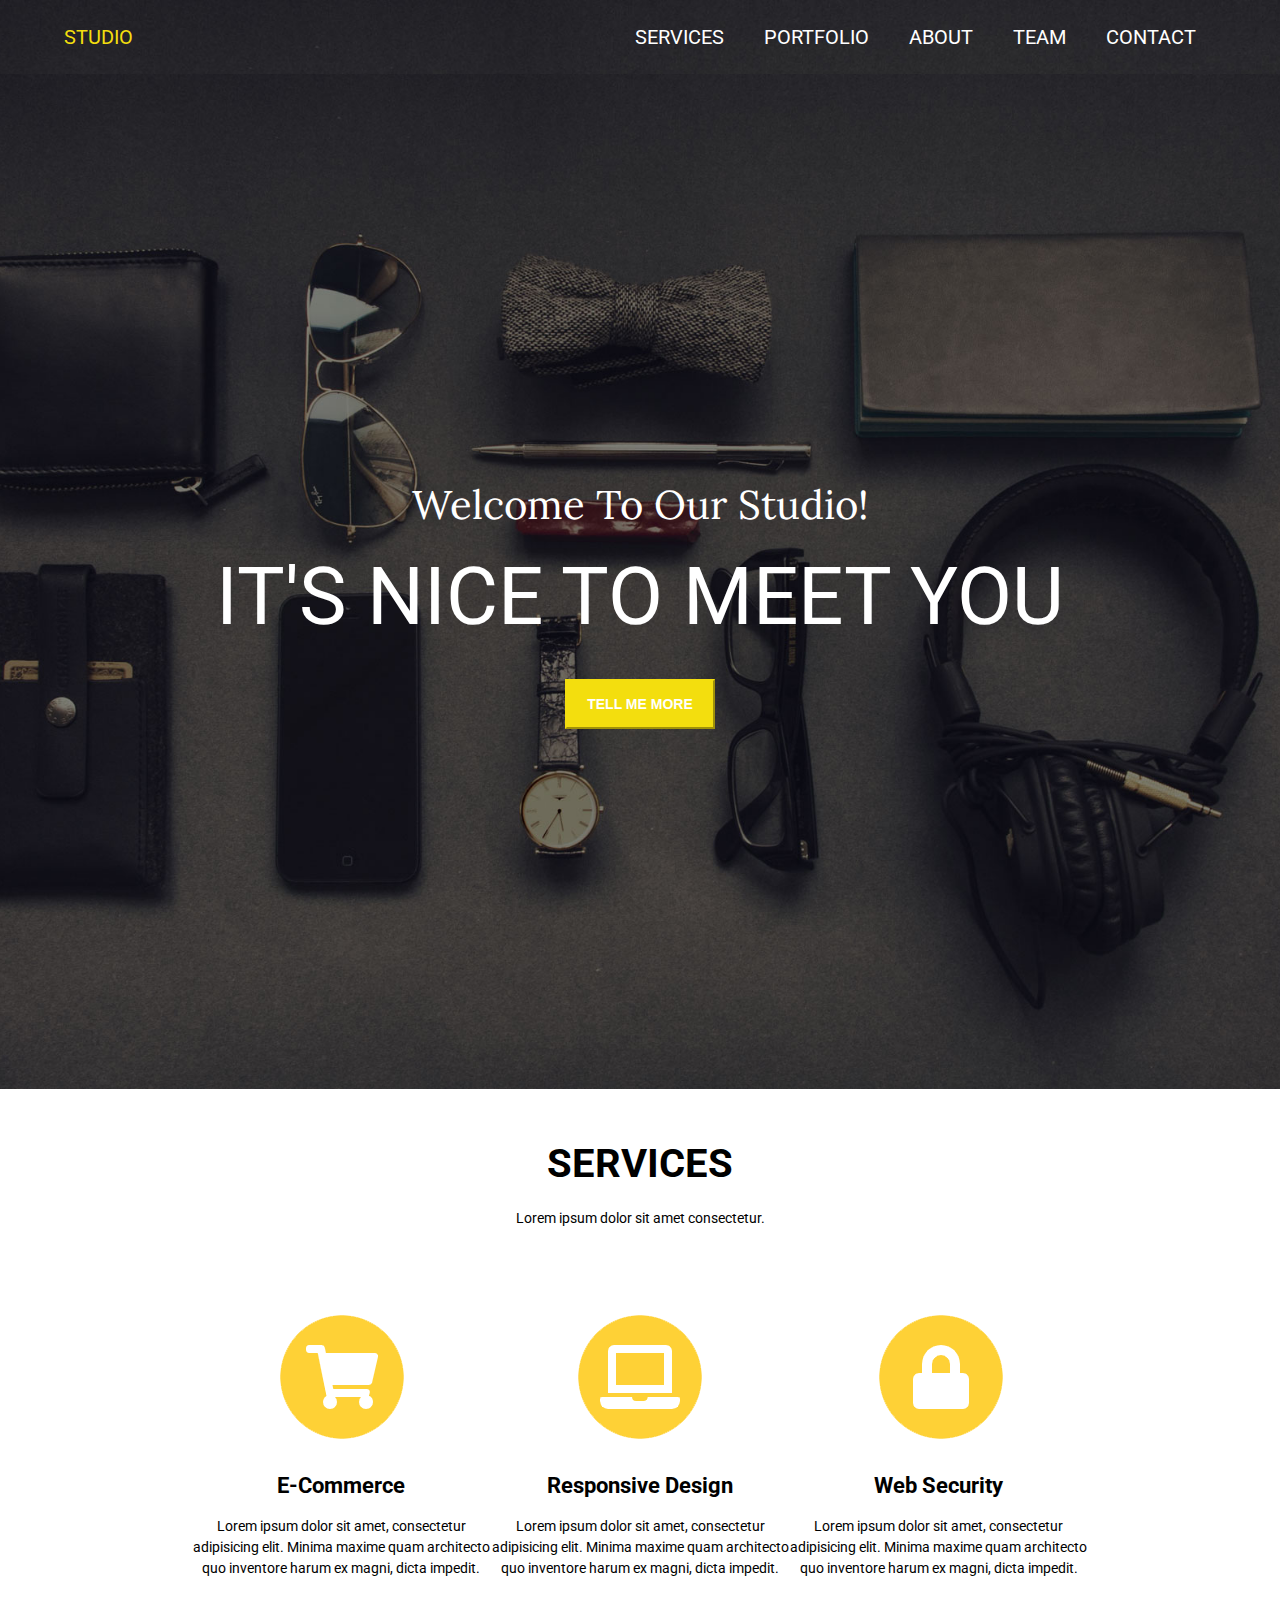
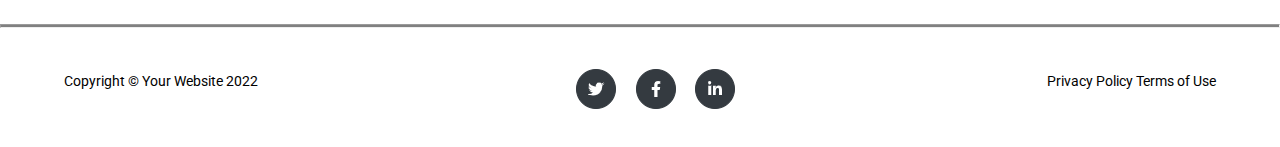
<file: index.html>
<!doctype html>
<html lang="en">
	<head>
		<meta charset="utf-8">
		<title>STUDIO</title>
		<link rel="preconnect" href="https://fonts.googleapis.com">
		<link rel="preconnect" href="https://fonts.gstatic.com" crossorigin>
		<link href="https://fonts.googleapis.com/css2?family=Lora:ital,wght@1,600&family=Roboto:wght@400;700&display=swap" rel="stylesheet">
		<link rel="stylesheet" href="css/style.css">
		<style>
				h2{
				  font-family: 'Lora', serif;
					color: white;
					font-size: 40px;
					padding: 5px;
				}
				h3{
					color: white;
					font-size: 80px;
					padding: 15px;
				}
				button{
					margin: 20px;
					padding: 15px;
					padding-left: 20px;
					padding-right: 20px;
					background-color: #F3DE0E;
					color: white;
					border-color: #F3DE0E;
					font-weight: 700;
				}
				section{
					background-image:url("images/header-bg.jpg");
					background-size: cover;
					background-position:top;
				}

				section	section{
					padding: 15px;
					padding-top: 400px;
					min-height: 600px;
					text-align: center;

				}
				.center{
					text-align: center;
				}
				main{
					margin: 0 auto;
					width: 70%;
					display:flex;
					justify-content: center;
					align-items: center;
					flex:1;
					text-align:center;
					line-height: 2.75;
					padding: 45px;
				}
				#h4{
					text-align: center;
					padding: 35px;
					line-height: 2.0;
				}
				h4{
					font-family: 'Roboto', sans-serif;
					font-weight: 700;
					font-size: 22px;
				}
		</style>
	</head>

	<body>
		<section>
			<header>
			  <h1>STUDIO</h1>

				<nav>
					<ul>
						<li><a href="index.html">SERVICES</a></li>
						<li><a href="portfolio.html">PORTFOLIO</a></li>
						<li><a href="about.html">ABOUT</a></li>
						<li><a href="team.html">TEAM</a></li>
						<li><a href="contact.html">CONTACT</a></li>
					</ul>
				</nav>
			</header>

	 <section>
				<h2> Welcome To Our Studio!</h2>
				<h3> IT'S NICE TO MEET YOU</h3>
				<button class="favorite styled" type="button"> TELL ME MORE</button>
		</section>
	</section>

		<div id="h4">
			<h4 style="font-size:40px;">SERVICES</h4>
			<p> Lorem ipsum dolor sit amet consectetur.</p>
		</div>

		<main>
			<div>
				<img src="images/shop-icon.png" alt="shop-icon">
				<h4>E-Commerce</h4>
				<p style="line-height: 1.5;"> Lorem ipsum dolor sit amet, consectetur adipisicing elit. Minima maxime quam architecto quo inventore harum ex magni, dicta impedit.</p>
			</div>

			<div>
				<img src="images/responsive-icon.png" alt="responsive-icon">
				<h4>Responsive Design</h4>
				<p style="line-height: 1.5;"> Lorem ipsum dolor sit amet, consectetur adipisicing elit. Minima maxime quam architecto quo inventore harum ex magni, dicta impedit.</p>
			</div>

			<div>
				<img src="images/security-icon.png" alt="security-icon">
				<h4>Web Security</h4>
				<p style="line-height: 1.5;"> Lorem ipsum dolor sit amet, consectetur adipisicing elit. Minima maxime quam architecto quo inventore harum ex magni, dicta impedit.</p>
			</div>

		</main>

		<hr>

		<footer>
			<p> Copyright © Your Website 2022</p>
			<img src="images/social-icons.png" alt="social-icons">
			<p> Privacy Policy Terms of Use </p>
		</footer>


<script>

//console.log(document.getElementsByTagName("div"))



</script>
	</body>
</html>
</file>
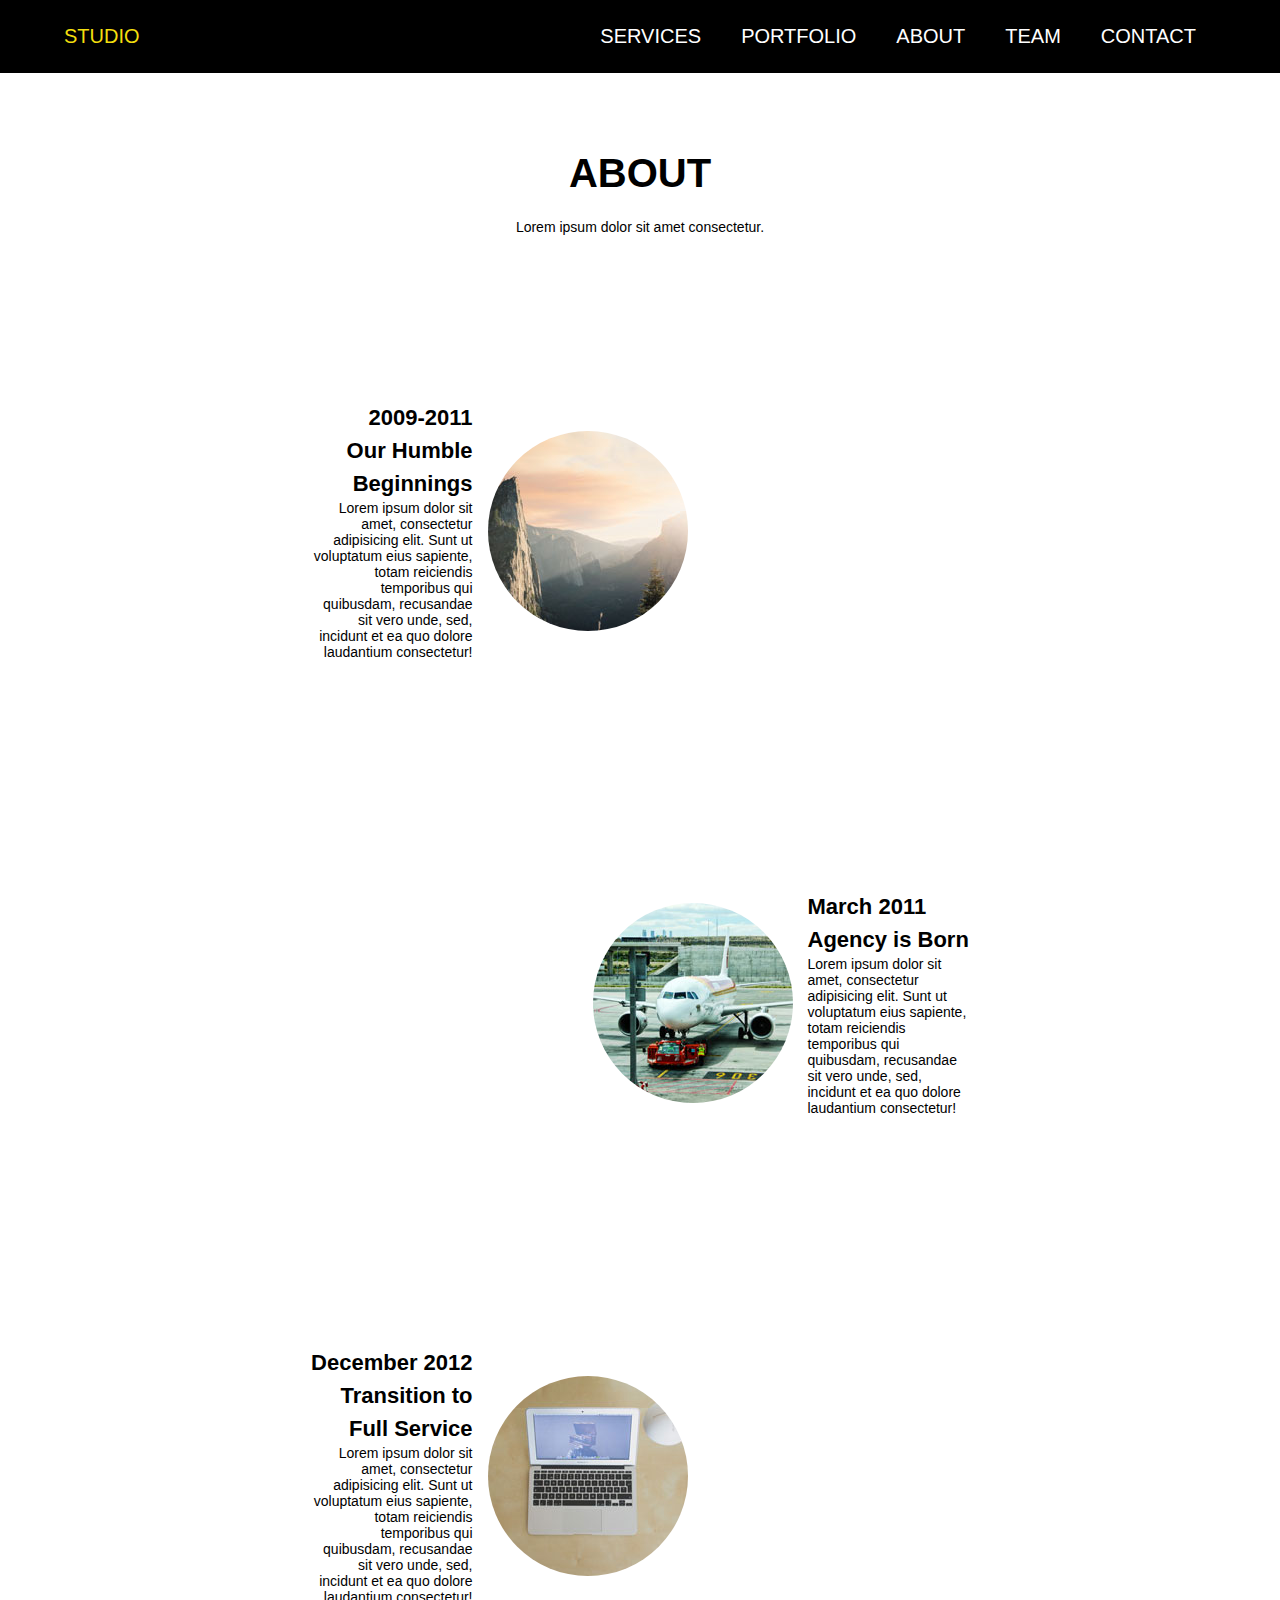
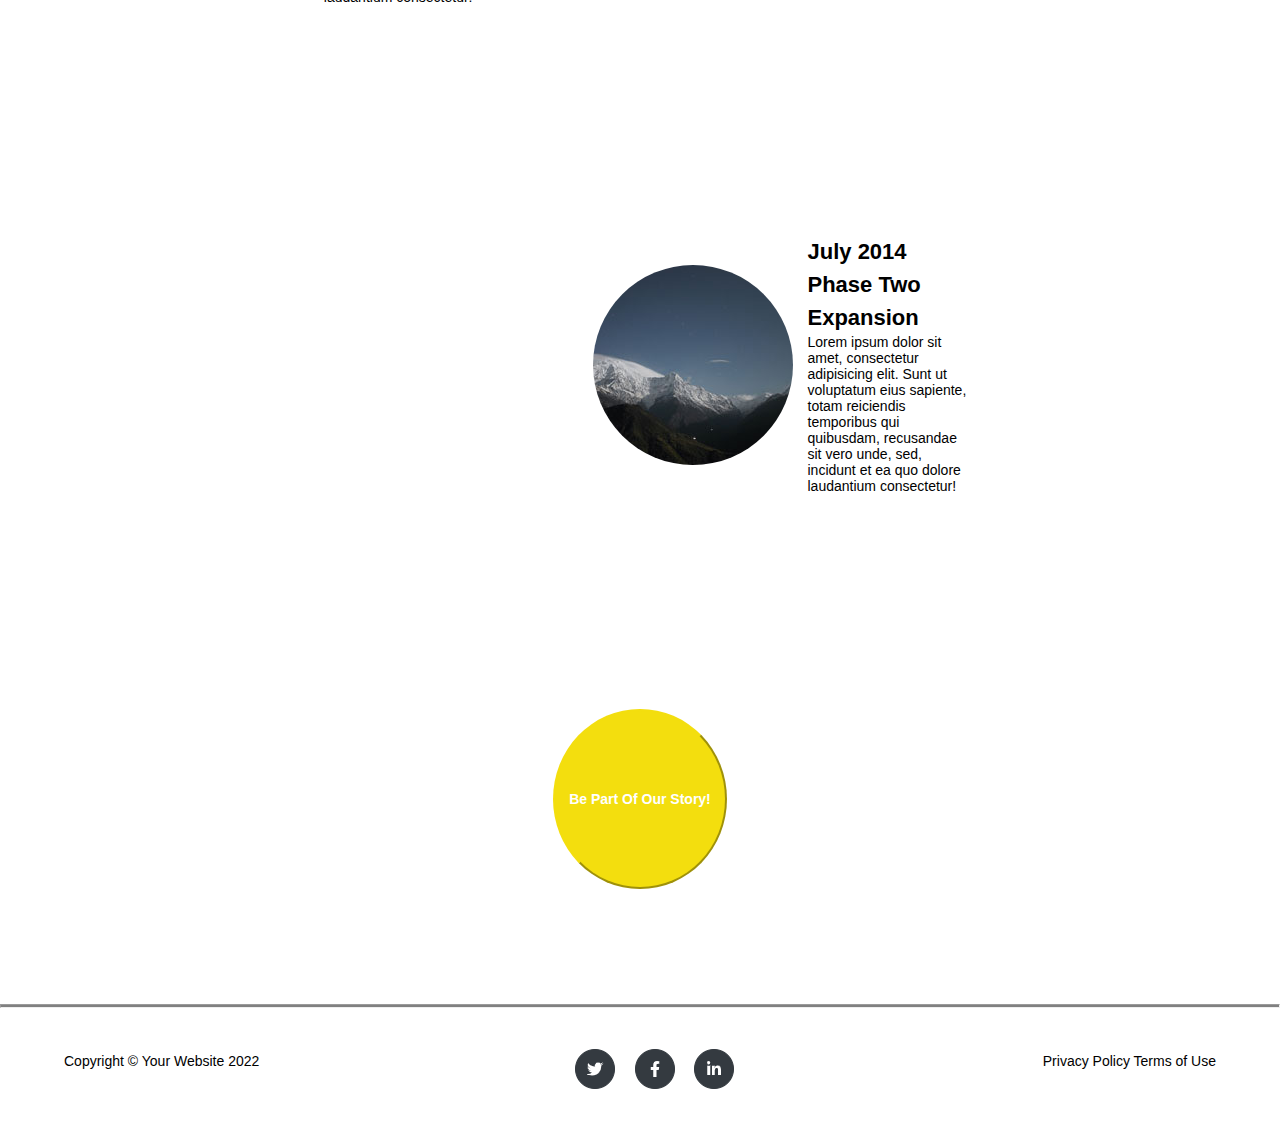
<file: about.html>
<!doctype html>
<html lang="en">
	<head>
		<meta charset="utf-8">
		<title>STUDIO</title>
		<link rel="stylesheet" href="css/style.css">
		<style>

			header{
				background-color: black;
			}

			main{
				display:flex;
				justify-content: center;
				flex-direction: column;
				align-items: center;
			}
			img{
				border-radius: 50%;
			}
			div{
				align-items: center;
				padding: 8%;
			}

			button{
				margin: 8%;
				padding: 14px;
				padding-top:80px;
				padding-bottom: 80px;
				border-radius: 50%;
				text-align: center;
				background-color: #F3DE0E;
				border-color: #F3DE0E;
				font-weight: 700;
				color: white;
			}
			h2{
				font-size: 40px;
				font-weight: 700;
			}
			h3{
					font-weight: 700;
					font-size: 22px;
					line-height: 1.5;
			}
			section{
				line-height: 2.0;
				text-align: center;
				padding: 45px;
			}
		</style>
	</head>

	<body>

			<header>
				<h1>STUDIO</h1>

				<nav>
					<ul>
						<li><a href="index.html">SERVICES</a></li>
						<li><a href="portfolio.html">PORTFOLIO</a></li>
						<li><a href="about.html">ABOUT</a></li>
						<li><a href="team.html">TEAM</a></li>
						<li><a href="contact.html">CONTACT</a></li>
					</ul>
				</nav>
			</header>

		<main>

			<section>
				<h2>ABOUT</h2>
				<p>Lorem ipsum dolor sit amet consectetur.</p>
			</section>

			<div style="
									display:flex;
									flex-direction: row-reverse;
									justify-content: center;
									align-items: center;
									margin-right: 300px;
								"
								>
				<img src="images/about/1.jpg" alt="a new horizon">
			  <div style= "
							width: 22%;
							padding: 15px;
							text-align: right;
						">
					<h3>2009-2011</h3>
					<h3> Our Humble Beginnings</h3>
					<p>Lorem ipsum dolor sit amet, consectetur adipisicing elit. Sunt ut voluptatum eius sapiente, totam reiciendis temporibus qui quibusdam, recusandae sit vero unde, sed, incidunt et ea quo dolore laudantium consectetur!</p>
			 </div>
			</div>


			<div style="
							display: flex;
							justify-content: center;
							align-items: center;
							margin-left: 300px;
						">
				<img src="images/about/2.jpg" alt="airplane">

			<div style="
						width: 22%;
						padding: 15px;
				">
				<h3> March 2011 </h3>
				<h3> Agency is Born </h3>
				<p>Lorem ipsum dolor sit amet, consectetur adipisicing elit. Sunt ut voluptatum eius sapiente, totam reiciendis temporibus qui quibusdam, recusandae sit vero unde, sed, incidunt et ea quo dolore laudantium consectetur!</p>
			</div>
		 </div>


		 <div style ="
		 			display: flex;
					flex-direction: row-reverse;
					justify-content: center;
					align-items: center;
					margin-right: 300px;
		 		">
				<img src="images/about/3.jpg" alt="laptop">
			<div style="
				 width: 22%;
				 padding: 15px;
				 text-align: right;
				">
				<h3> December 2012</h3>
				<h3> Transition to Full Service</h3>
				<p> Lorem ipsum dolor sit amet, consectetur adipisicing elit. Sunt ut voluptatum eius sapiente, totam reiciendis temporibus qui quibusdam, recusandae sit vero unde, sed, incidunt et ea quo dolore laudantium consectetur!</p>
		 </div>
		</div>

			<div style = "
					display: flex;
					justify-content: center;
					align-items: center;
					margin-left: 300px;

				">
				<img src="images/about/4.jpg" alt="a familiar place">

			<div style = "
					width: 22%;
					padding: 15px;
				">
				<h3>July 2014</h3>
				<h3>Phase Two Expansion</h3>
				<p> Lorem ipsum dolor sit amet, consectetur adipisicing elit. Sunt ut voluptatum eius sapiente, totam reiciendis temporibus qui quibusdam, recusandae sit vero unde, sed, incidunt et ea quo dolore laudantium consectetur!</p>
			</div>
		</div>

				<button class="favorite styled" type="button">Be Part Of Our Story!</button>

		</main>

		<hr>

		<footer>
			<p>Copyright © Your Website 2022</p>
			<img src="images/social-icons.png" alt="social-icons">
			<p>Privacy Policy Terms of Use</p>
		</footer>

	</body>
</html>
</file>
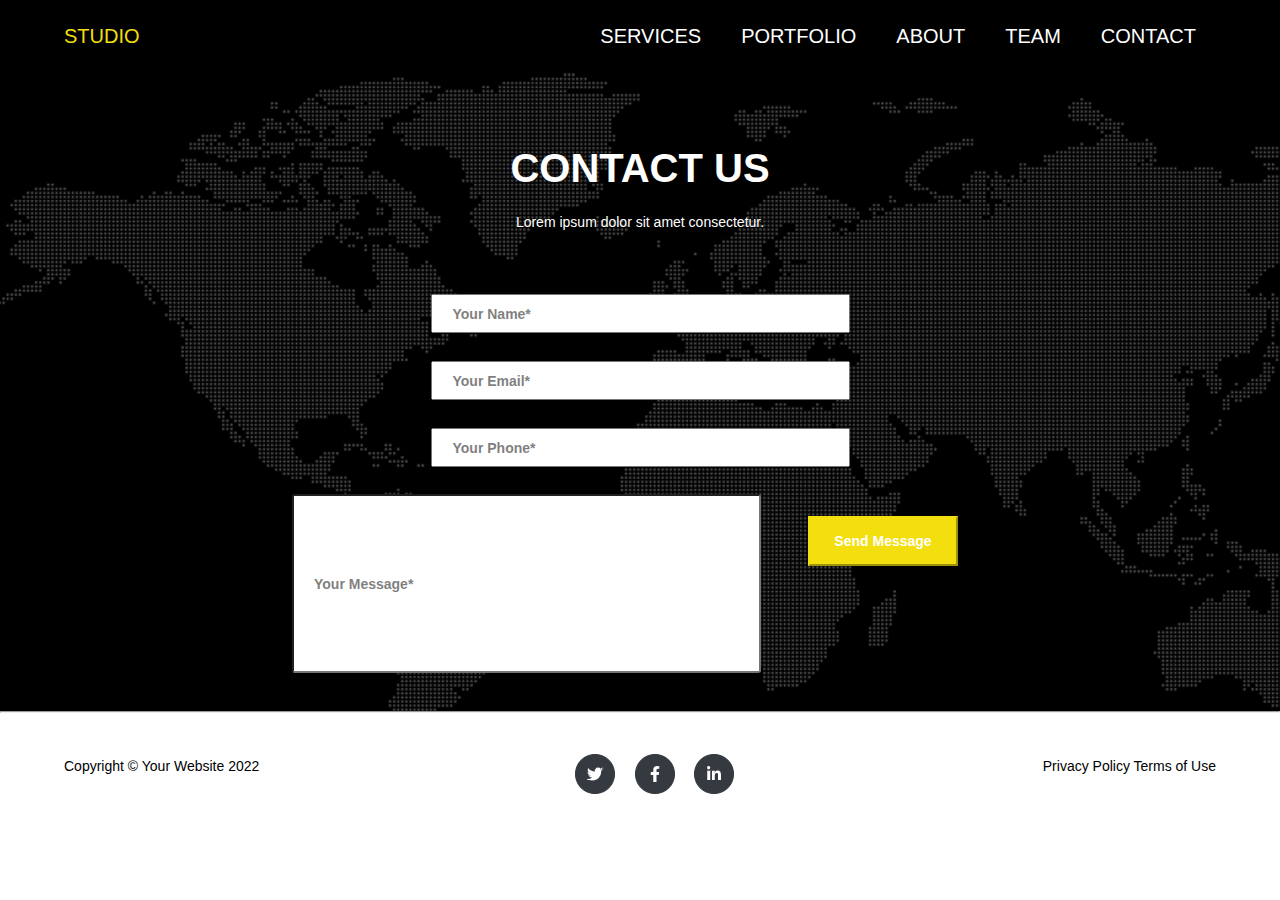
<file: contact.html>
<!doctype html>
<html lang="en">
	<head>
		<meta charset="utf-8">
		<title>STUDIO</title>
		<link rel="stylesheet" href="css/style.css">
		<style>
			header{
				background-color: black;
			}
	   	main {
				color: white;
				background-color: black;
				background-image: url("images/map-image.png");
				text-align: center;
			}
			section{
				text-align: center;
				line-height: 2.0;
				padding: 40px;
			}
			#submit{
				width: 150px;
				height: 50px;
				margin: 40px;
				background-color: #F3DE0E;
				border-color: #F3DE0E;
				color: white;
				font-weight: 700;
				text-align: center;
				padding-left: 0;
			}
			input{
				margin-top: 0.5rem;
				padding-left: 15px;
			}
			input::placeholder{
				font-weight: bold;
				opacity: .5;
				color: black;
				padding-left: 5px;
			}
			form{
				display: flex;
				flex-wrap: wrap;
				justify-content: center;
				margin-left: 20%;
				margin-right: 20%;
			}
		</style>
	</head>

	<body>

			<header>
				<h1>STUDIO</h1>

				<nav>
					<ul>
						<li><a href="index.html">SERVICES</a></li>
						<li><a href="portfolio.html">PORTFOLIO</a></li>
						<li><a href="about.html">ABOUT</a></li>
						<li><a href="team.html">TEAM</a></li>
						<li><a href="contact.html">CONTACT</a></li>
					</ul>
				</nav>
			</header>
	<main>

		<section>
				<h2 style="
					 font-weight: 700;
					 font-size: 40px;
				">CONTACT US</h2>
				<p>Lorem ipsum dolor sit amet consectetur.</p>
		</section>

		<form name="contact_form" action="didntmakeoneyetlol.php" method="post">
			<div style="
				width: 466px;
				height: 200px;
			">
				<p style="
						padding: 10px;
					"
				><input style= "
						width: 400px;
						height: 35px;
					"

					type="text" name="Your Name" placeholder="Your Name*"></p>
				<p style= "
					padding: 10px;
				"
				><input style= "
						width: 400px;
						height: 35px;
					"

					 type="text" name="Your Email" placeholder="Your Email*"></p>
				<p style="
					padding: 10px;
				"
				><input style= "
						width: 400px;
						height: 35px;
					 /* coulda made a class for the input tags */
					"

					type="text" name="Your Phone" placeholder="Your Phone*"></p>
			</div>
				<p style="
						width:466px;
						height: 200px;
						padding: 10px;
				"><input style="
						border-radius: 1%;
						width: 450px;
					 height: 175px;
				"
				type="text" name="Your Message" placeholder="Your Message*"></p>

				<p><input id="submit" type="submit" name="submit" value="Send Message"></p>
		 </form>
		</main>

		<hr style= "
					height: 0px;
					">
		<footer>
			<p>Copyright © Your Website 2022</p>
			<img src="images/social-icons.png" alt="social-icons">
			<p>Privacy Policy Terms of Use</p>
		</footer>

	</body>
</html>
</file>
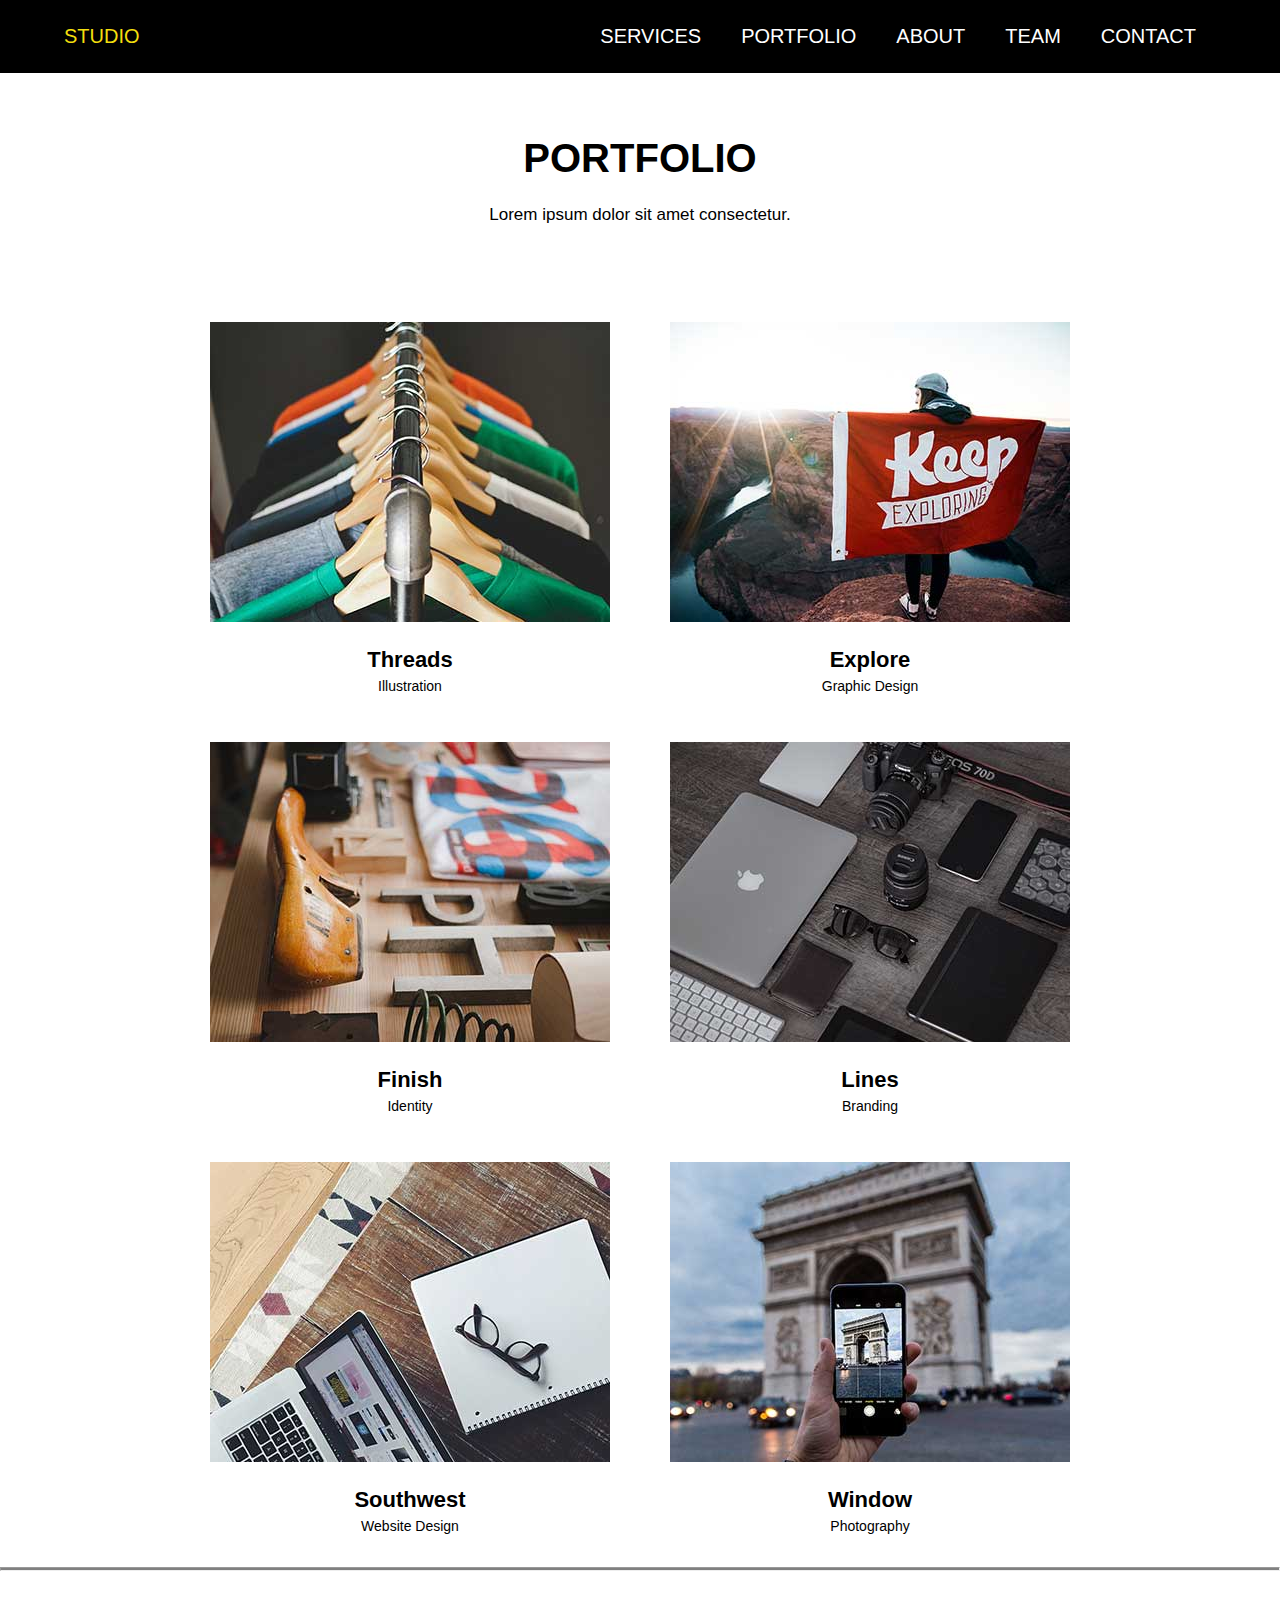
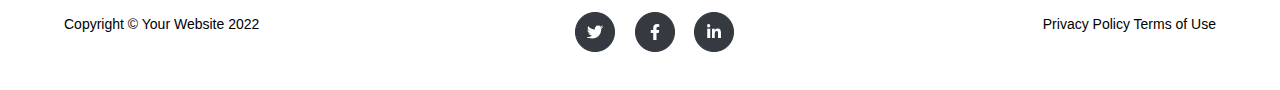
<file: portfolio.html>
<!doctype html>
<html lang="en">
	<head>
		<meta charset="utf-8">
		<title>STUDIO</title>
		<link rel="stylesheet" href="css/style.css">
		<style>

			 header{
				 background-color: black;
			 }

			 main{
				 display:flex;
				 flex-wrap: wrap;
				 justify-content: center;
				 width: 75%;
				 margin:0 auto;
				 text-align: center;
			 }

			 section{
				 text-align: center;
				 padding: 45px;
				 line-height: 2.0;
				 font-family: 'Roboto', sans-serif;
				 font-size: 17px;
			 }

			 div{
				 padding: 15px;
				 line-height: 1.5;
			 }

			 div img{
				 padding: 15px;
			 }

			 h3{
				 font-weight: 700;
				 font-size: 22px;
			 }
		</style>
	</head>

	<body>

			<header>
				<h1>STUDIO</h1>

				<nav>
					<ul>
						<li><a href="index.html">SERVICES</a></li>
						<li><a href="portfolio.html">PORTFOLIO</a></li>
						<li><a href="about.html">ABOUT</a></li>
						<li><a href="team.html">TEAM</a></li>
						<li><a href="contact.html">CONTACT</a></li>
					</ul>
				</nav>
			</header>

		<section>
					<h2 style="
						font-size:40px;
						font-weight: 700;
					">PORTFOLIO</h2>
					<p>Lorem ipsum dolor sit amet consectetur.</p>
		</section>

	 <main>

			<div>
					<img src="images/portfolio/01-thumbnail.jpg" alt="threads-image">
					<h3>Threads</h3>
					<p>Illustration</p>
			</div>

			<div>
					<img src="images/portfolio/02-thumbnail.jpg" alt="explore-image">
					<h3>Explore</h3>
					<p>Graphic Design</p>
			</div>

			<div>
					<img src="images/portfolio/03-thumbnail.jpg" alt="finish-image">
					<h3>Finish</h3>
					<p>Identity</p>
			</div>

			<div>
					<img src="images/portfolio/04-thumbnail.jpg" alt="lines-image">
					<h3>Lines</h3>
					<p>Branding</p>
			</div>

			<div>
					<img src="images/portfolio/05-thumbnail.jpg" alt="southwest-image">
					<h3>Southwest</h3>
					<p>Website Design</p>
			</div>

			<div>
					<img src="images/portfolio/06-thumbnail.jpg" alt="window-image">
					<h3>Window</h3>
					<p>Photography</p>
			</div>

		</main>

		<hr>

		<footer>
			<p>Copyright © Your Website 2022</p>
			<img src="images/social-icons.png" alt="social-icons">
			<p>Privacy Policy Terms of Use</p>
		</footer>

	</body>
</html>
</file>
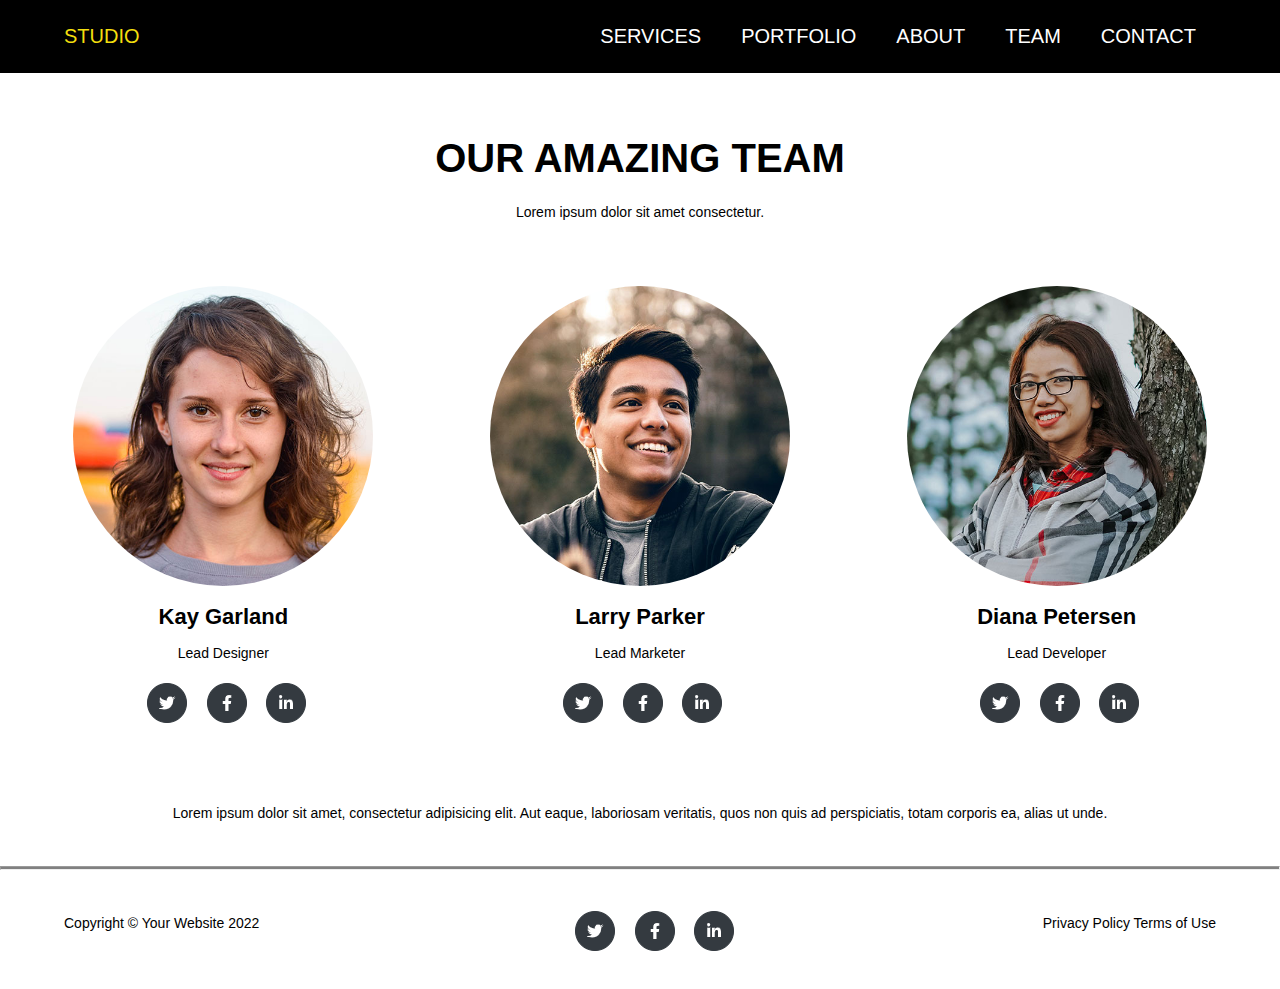
<file: team.html>
<!doctype html>
<html lang="en">
  <head>
    <meta charset="utf-8">
    <title>STUDIO</title>
    <link rel="stylesheet" href="css/style.css">
    <style>
      header{
        background-color: black;
      }

      main{
        display:flex;
        flex-wrap: wrap;
        justify-content:space-around;
        margin:0 auto;
        text-align: center;
      }
      .img{
        border-radius: 50%;
        width: 300px;
        height: 300px;
      }
      h3{
        font-weight: 700;
        font-size: 22px;
      }
      section {
        text-align: center;
        padding: 45px;
      }
    </style>
  </head>

  <body>

      <header>
        <h1>STUDIO</h1>

        <nav>
          <ul>
            <li><a href="index.html">SERVICES</a></li>
            <li><a href="portfolio.html">PORTFOLIO</a></li>
            <li><a href="about.html">ABOUT</a></li>
            <li><a href="team.html">TEAM</a></li>
            <li><a href="contact.html">CONTACT</a></li>
          </ul>
        </nav>
      </header>

    <section style="
            line-height: 2.0;
        ">
        <h2 style="
          font-weight: 700;
          font-size: 40px;
        ">OUR AMAZING TEAM</h2>
        <p>Lorem ipsum dolor sit amet consectetur.</p>
    </section>

   <main>
      <div style="line-height: 2.0;">
        <img class="img" src="images/team/1.jpg" alt="kay garland pic">
        <h3>Kay Garland</h3>
        <p>Lead Designer</p>
        <img src="images/social-icons.png" alt="social-icons">
      </div>

      <div style="line-height: 2.0;">
        <img class="img" src="images/team/2.jpg" alt="larry parker pic">
        <h3>Larry Parker</h3>
        <p>Lead Marketer</p>
        <img src="images/social-icons.png" alt="social-icons">
      </div>

      <div style="line-height: 2.0">
        <img class="img" src="images/team/3.jpg" alt="diana petersen pic">
        <h3>Diana Petersen</h3>
        <p>Lead Developer</p>
        <img src="images/social-icons.png" alt="social-icons">
      </div>

    </main>

    <section>
        <p>Lorem ipsum dolor sit amet, consectetur adipisicing elit. Aut eaque, laboriosam veritatis, quos non quis ad perspiciatis, totam corporis ea, alias ut unde.</p>
    </section>

    <hr>

    <footer>
      <p>Copyright © Your Website 2022</p>
      <img src="images/social-icons.png" alt="social-icons">
      <p>Privacy Policy Terms of Use</p>
    </footer>

  </body>
</html>
</file>
<file: css/style.css>
@charset "utf-8";
* {
  margin:0;
  padding:0;
  font-size:100%;
  font-weight:normal;
}
                          /*removed background-color to try and work with index.html image*/
header {
  font-family: 'Roboto', sans-serif;
  font-size: 20px;
  font-weight:700;
  display:flex;
  justify-content: space-between;
  padding:0 15px;
  padding-left: 5%;
  padding-right: 5%;
}

header nav ul{
  display:flex;
  justify-content: space-between;
  list-style-type:none;
}

header nav a {
  text-decoration:none;
  color:white;
  display:block;
  padding:25px 20px;
}

h1 {
  color: #F3DE0E;
  padding-top: 25px;
}

body{
  font-family: 'Roboto', sans-serif;
  font-weight: 400;
  font-size: 14px;
}

main{
  padding:15px;
}

hr{
  height: 2px;
  color: grey;
  background-color: grey;
}

footer{
  font-family: 'Roboto', sans-serif;
  display:flex;
  justify-content: space-between;
  padding: 25px;
  padding-left: 5%;
  padding-right: 5%;
}

footer p{
  padding-top: 20px;
}
</file>
